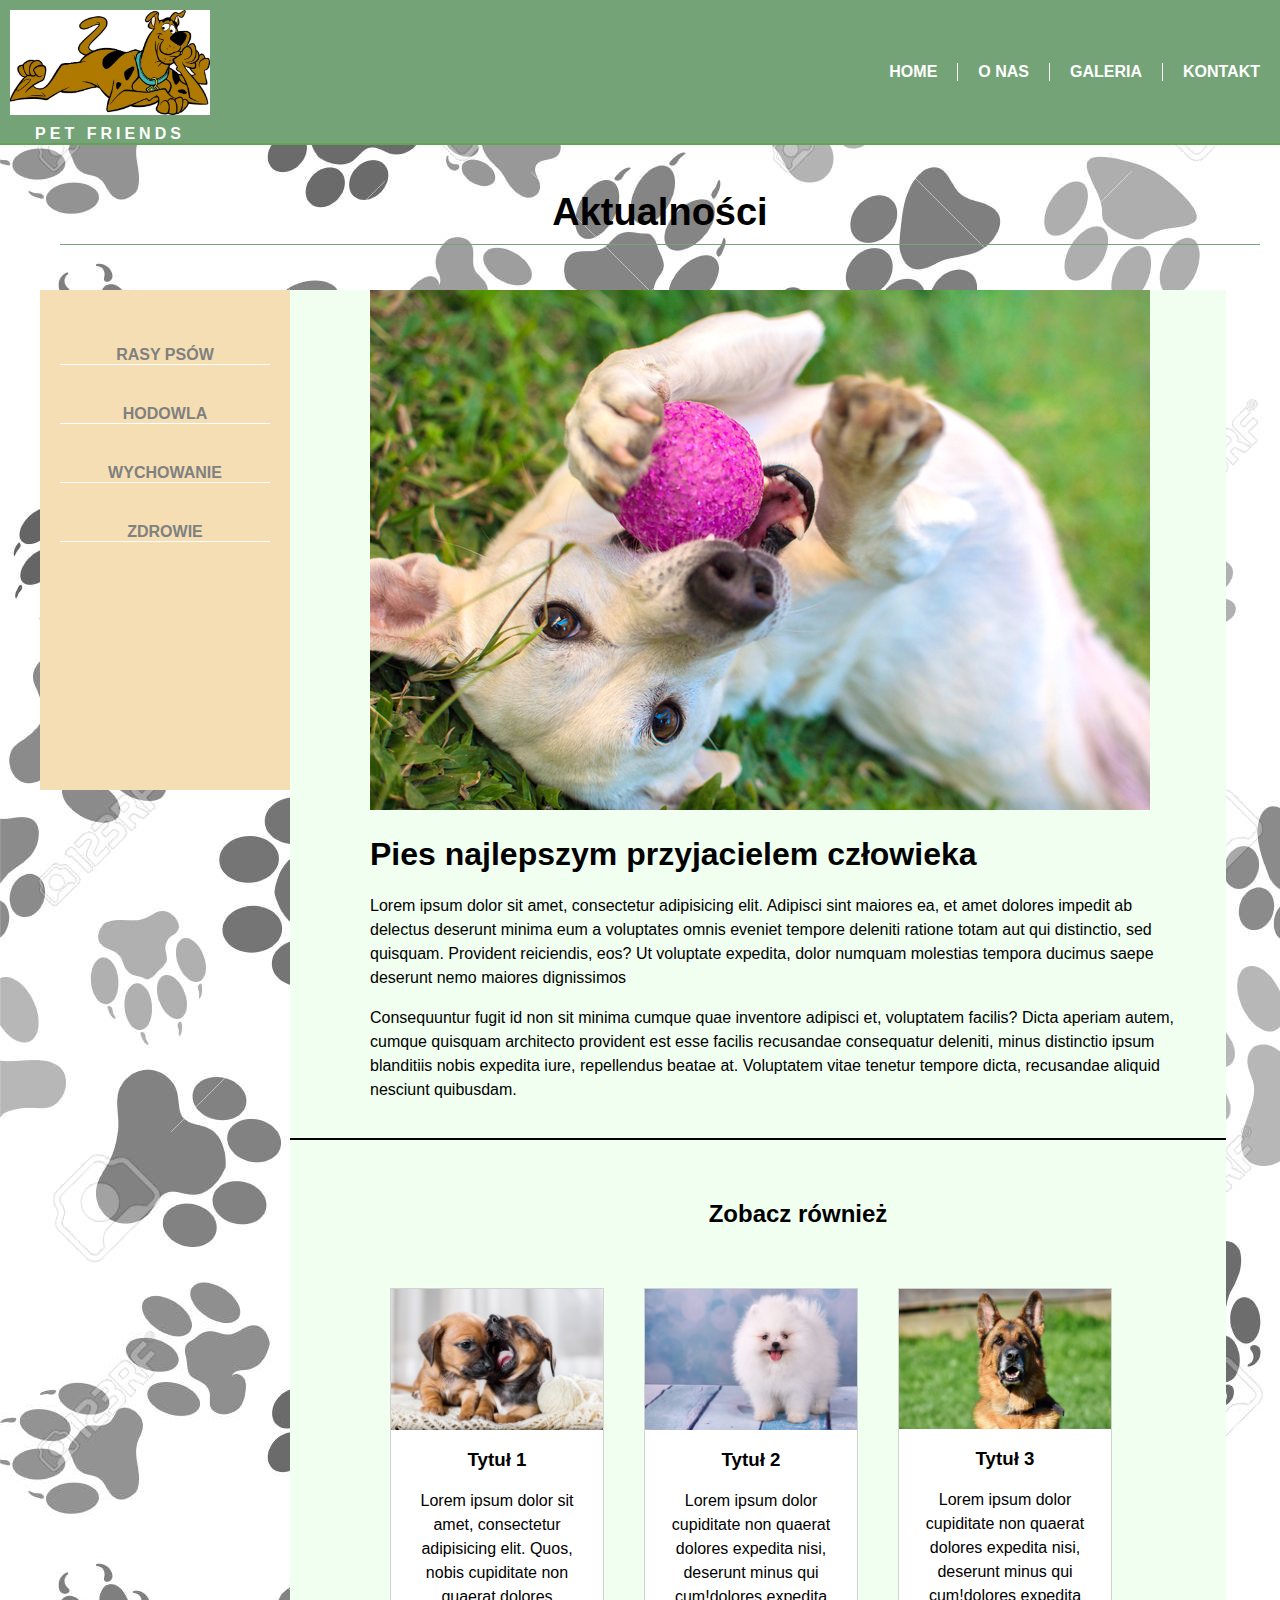
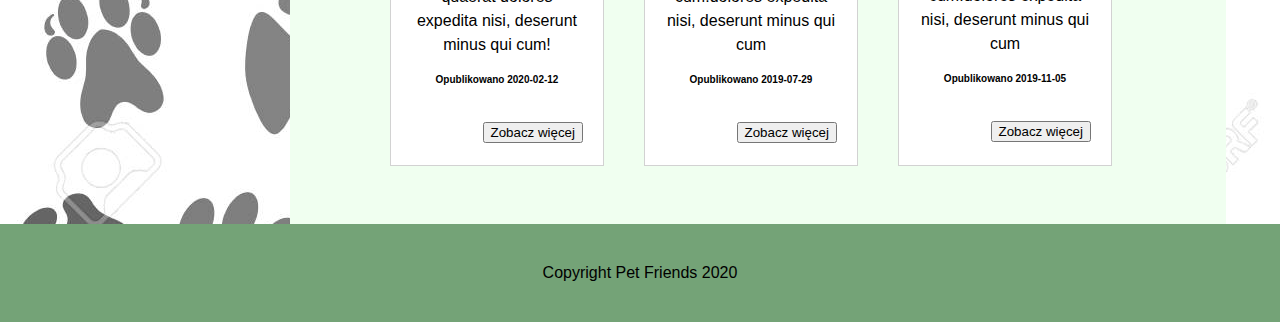
<file: index.html>
<!DOCTYPE html>
<html lang="en">

<head>
    <meta charset="UTF-8">
    <meta name="viewport" content="width=device-width, initial-scale=1.0">
    <link rel="stylesheet" type="text/css" href="style.css" />
    <title>Wszystko o psach</title>
</head>

<body>

    <header class="main-menu-container">
        <div class="main-menu-content">
            <div class="menu-left">
                <img class="company-logo" src="scooby.jpg" />
                <div id=name> Pet Friends</div>
            </div>
            <div class="menu-right">
                <nav class="main-menu">
                    <ul>
                        <li><a href="index.html" title="Home">Home</a></li>
                        <li><a href="o-nas.html" title="O nas">O nas</a></li>
                        <li><a href="galeria.html" title="Galeria">Galeria</a></li>
                        <li><a href="kontakt.html" title="Kontakt">Kontakt</a></li>
                    </ul>
                </nav>
            </div>
        </div>
    </header>

    <main>
        <section class="main-container">
            <section class="page-title-container">
                <div class="page-title-content">
                    <div class="page-title">
                        <h1>Aktualności</h1>
                    </div>
                </div>
            </section>

            <div class="sideBarNavi-container">
                <nav class="sideBarNavi">
                    <ul>
                        <li><a href="index2.html" class="link" title="Rasy psów">Rasy psów</a></li>
                        <li><a href="index2.html" class="link" title="Hodowla">Hodowla</a></li>
                        <li><a href="index2.html" class="link" title="Wychowanie">Wychowanie</a></li>
                        <li><a href="index2.html" class="link" title="Zdrowie">Zdrowie</a></li>
                    </ul>
                </nav>
            </div>

            <section class="entry-post-container">
                <div class="post-entry">
                    <img src="pies1.jpg" alt="Zabawy z psem" />
                    <header>
                        <h1>Pies najlepszym przyjacielem człowieka</h1>
                    </header>
                    <p>Lorem ipsum dolor sit amet, consectetur adipisicing elit. Adipisci sint maiores ea, et amet
                        dolores impedit ab delectus deserunt minima eum a voluptates omnis eveniet tempore deleniti
                        ratione totam aut qui distinctio, sed quisquam. Provident reiciendis, eos? Ut voluptate
                        expedita, dolor numquam molestias tempora ducimus saepe deserunt nemo maiores dignissimos</p>
                    <p>Consequuntur fugit id non sit minima cumque quae inventore adipisci et, voluptatem facilis? Dicta
                        aperiam autem, cumque quisquam architecto provident est esse facilis recusandae consequatur
                        deleniti, minus distinctio ipsum blanditiis nobis expedita iure, repellendus beatae at.
                        Voluptatem vitae tenetur tempore dicta, recusandae aliquid nesciunt quibusdam.</p>
                </div>
            </section>

            <section class="blog-container">
                <div class="blog">
                    <h2 class="blog-title">Zobacz również</h2>
                    <div class="blog-box">
                        <div class="blog-box-inside">
                            <img src="pies2.jpg" alt="Szczeniaki" />
                            <h3>Tytuł 1</h3>
                            <p>Lorem ipsum dolor sit amet, consectetur adipisicing elit. Quos, nobis cupiditate non
                                quaerat dolores expedita nisi, deserunt minus qui cum!</p>
                            <h5>Opublikowano 2020-02-12</h5>
                            <div class="seeMore">
                                <input type="button" value="Zobacz więcej">

                            </div>

                        </div>
                    </div>
                    <div class="blog-box">
                        <div class="blog-box-inside">
                            <img src="pies3.jpg" alt="Szczotkowanie" />
                            <h3>Tytuł 2</h3>
                            <p>Lorem ipsum dolor cupiditate non quaerat dolores expedita nisi, deserunt minus qui
                                cum!dolores expedita nisi, deserunt minus qui cum
                            </p>
                            <h5>Opublikowano 2019-07-29</h5>
                            <div class="seeMore">
                                <input type="button" value="Zobacz więcej">
                            </div>
                        </div>
                    </div>
                    <div class="blog-box">
                        <div class="blog-box-inside">
                            <img src="pies4.jpg" alt="Dbanie o zdrowie" />
                            <h3>Tytuł 3</h3>
                            <p>Lorem ipsum dolor cupiditate non quaerat dolores expedita nisi, deserunt minus qui
                                cum!dolores expedita nisi, deserunt minus qui cum
                            </p>
                            <h5>Opublikowano 2019-11-05</h5>
                            <div class="seeMore">
                                <input type="button" value="Zobacz więcej">
                            </div>
                        </div>
                    </div>
                </div>
            </section>
        </section>
    </main>

    <footer>
        Copyright Pet Friends 2020
    </footer>

</body>

</html>
</file>
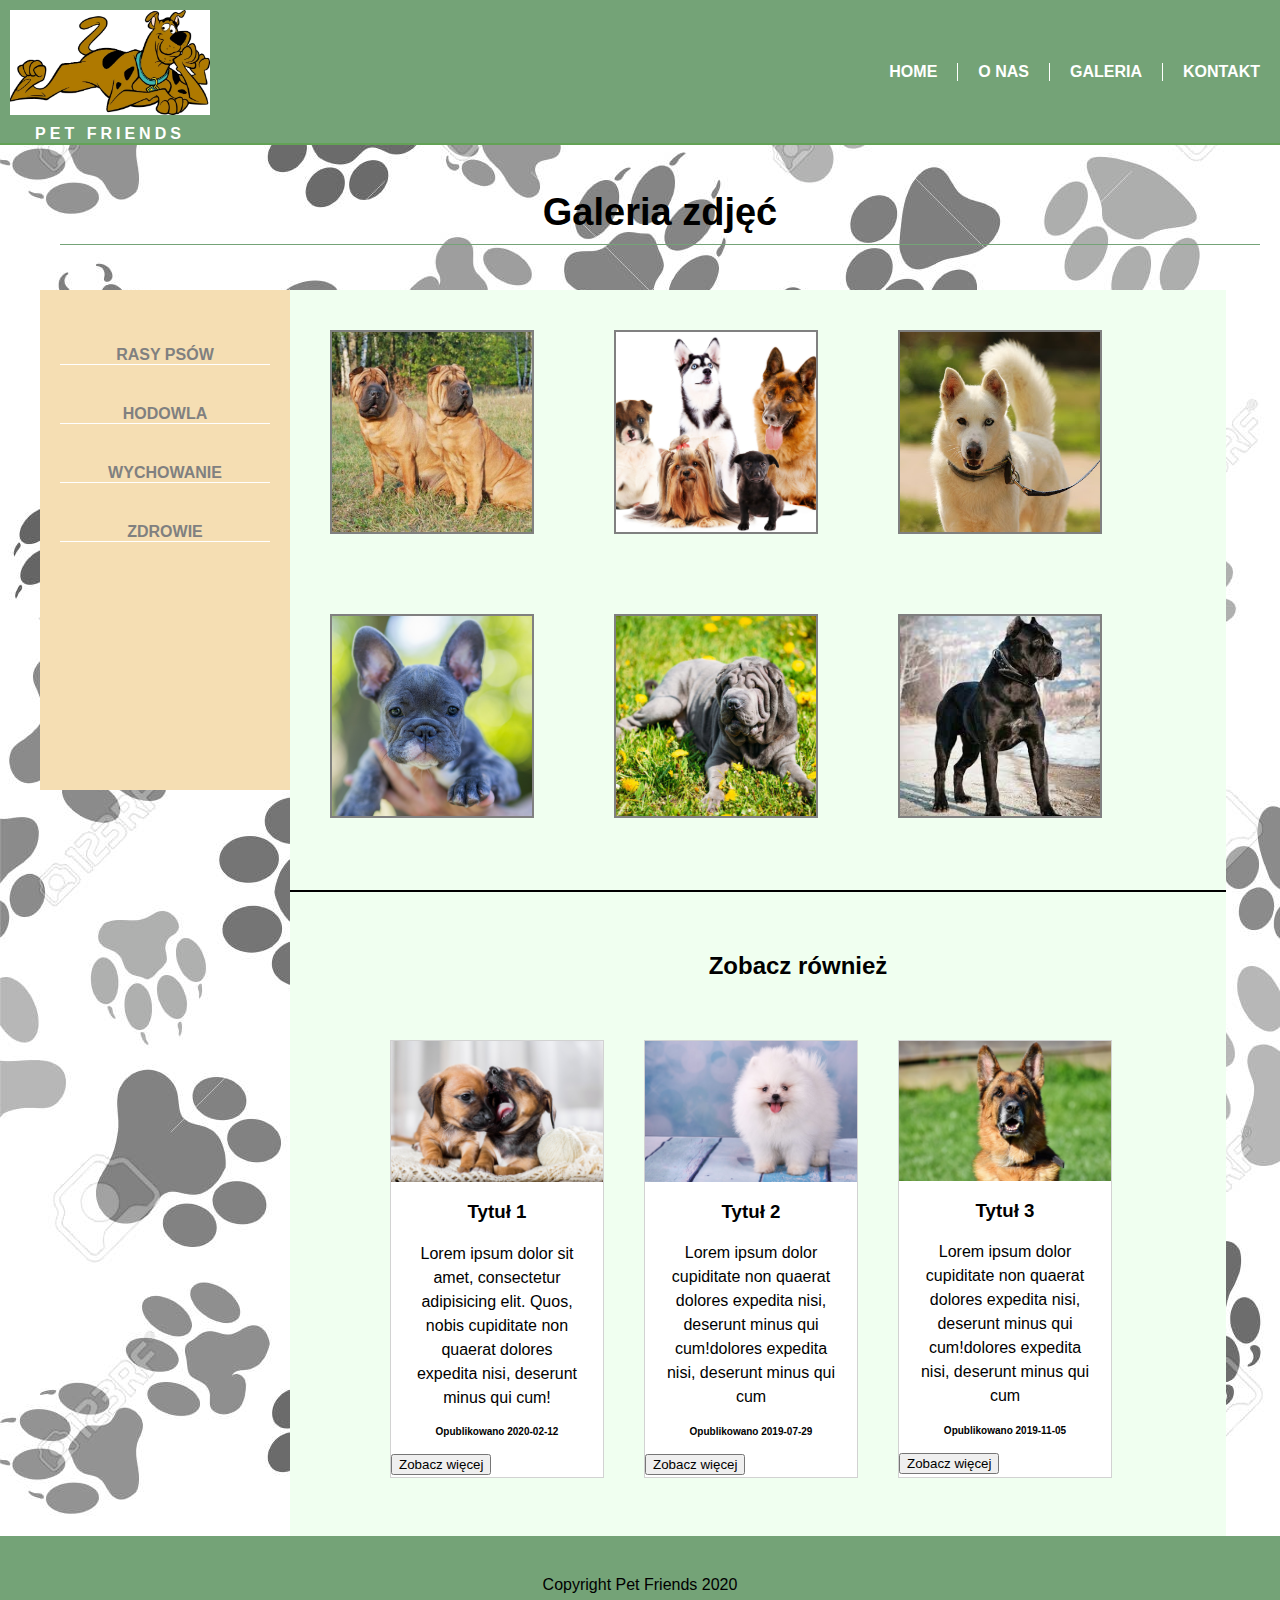
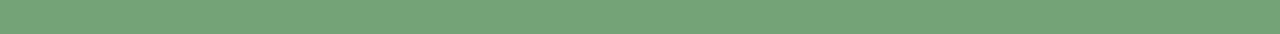
<file: galeria.html>
<!DOCTYPE html>
<html lang="en">

<head>
    <meta charset="UTF-8">
    <meta name="viewport" content="width=device-width, initial-scale=1.0">
    <link rel="stylesheet" type="text/css" href="style.css" />
    <title>Wszystko o psach</title>
</head>

<body>

    <header class="main-menu-container">
        <div class="main-menu-content">
            <div class="menu-left">
                <img class="company-logo" src="scooby.jpg" />
                <div id=name> Pet Friends</div>
            </div>
            <div class="menu-right">
                <nav class="main-menu">
                    <ul>
                        <li><a href="index.html" title="Home">Home</a></li>
                        <li><a href="o-nas.html" title="O nas">O nas</a></li>
                        <li><a href="galeria.html" title="Galeria">Galeria</a></li>
                        <li><a href="kontakt.html" title="Kontakt">Kontakt</a></li>
                    </ul>
                </nav>
            </div>
        </div>
    </header>

    <main>
        <section class="main-container">
            <section class="page-title-container">
                <div class="page-title-content">
                    <div class="page-title">
                        <h1>Galeria zdjęć</h1>
                    </div>
                </div>
            </section>

            <div class="sideBarNavi-container">
                <nav class="sideBarNavi">
                    <ul>
                        <li><a href="index2.html" class="link" title="Rasy psów">Rasy psów</a></li>
                        <li><a href="index2.html" class="link" title="Hodowla">Hodowla</a></li>
                        <li><a href="index2.html" class="link" title="Wychowanie">Wychowanie</a></li>
                        <li><a href="index2.html" class="link" title="Zdrowie">Zdrowie</a></li>
                    </ul>
                </nav>
            </div>

            <section class="entry-foto-container">
                <div class="foto-box">
                    <div class="foto-box-inside">
                        <img src="foto6.jpg" alt="Psy" />

                    </div>
                </div>
                <div class="foto-box">
                    <div class="foto-box-inside">
                        <img src="foto2.jpg" alt="Psy" />
                    </div>
                </div>
                <div class="foto-box">
                    <div class="foto-box-inside">
                        <img src="foto3.jpg" alt="Psy" />

                    </div>
                </div>
                <div class="foto-box">
                    <div class="foto-box-inside">
                        <img src="foto4.jpg" alt="Psy" />

                    </div>
                </div>
                <div class="foto-box">
                    <div class="foto-box-inside">
                        <img src="foto5.jpg" alt="Psy" />

                    </div>
                </div>
                <div class="foto-box">
                    <div class="foto-box-inside">
                        <img src="foto8.jpg" alt="Psy" />

                    </div>
                </div>

            </section>

            <section class="blog-container">
                <div class="blog">
                    <h2 class="blog-title">Zobacz również</h2>
                    <div class="blog-box">
                        <div class="blog-box-inside">
                            <img src="pies2.jpg" alt="Szczeniaki" />
                            <h3>Tytuł 1</h3>
                            <p>Lorem ipsum dolor sit amet, consectetur adipisicing elit. Quos, nobis cupiditate non
                                quaerat dolores expedita nisi, deserunt minus qui cum!</p>
                            <h5>Opublikowano 2020-02-12</h5>
                            <input type="button" value="Zobacz więcej">

                        </div>
                    </div>
                    <div class="blog-box">
                        <div class="blog-box-inside">
                            <img src="pies3.jpg" alt="Szczotkowanie" />
                            <h3>Tytuł 2</h3>
                            <p>Lorem ipsum dolor cupiditate non quaerat dolores expedita nisi, deserunt minus qui
                                cum!dolores expedita nisi, deserunt minus qui cum
                            </p>
                            <h5>Opublikowano 2019-07-29</h5>
                            <input type="button" value="Zobacz więcej">
                        </div>
                    </div>
                    <div class="blog-box">
                        <div class="blog-box-inside">
                            <img src="pies4.jpg" alt="Dbanie o zdrowie" />
                            <h3>Tytuł 3</h3>
                            <p>Lorem ipsum dolor cupiditate non quaerat dolores expedita nisi, deserunt minus qui
                                cum!dolores expedita nisi, deserunt minus qui cum
                            </p>
                            <h5>Opublikowano 2019-11-05</h5>
                            <input type="button" value="Zobacz więcej">
                        </div>
                    </div>
                </div>
            </section>
        </section>
    </main>

    <footer>
        Copyright Pet Friends 2020
    </footer>

</body>

</html>
</file>
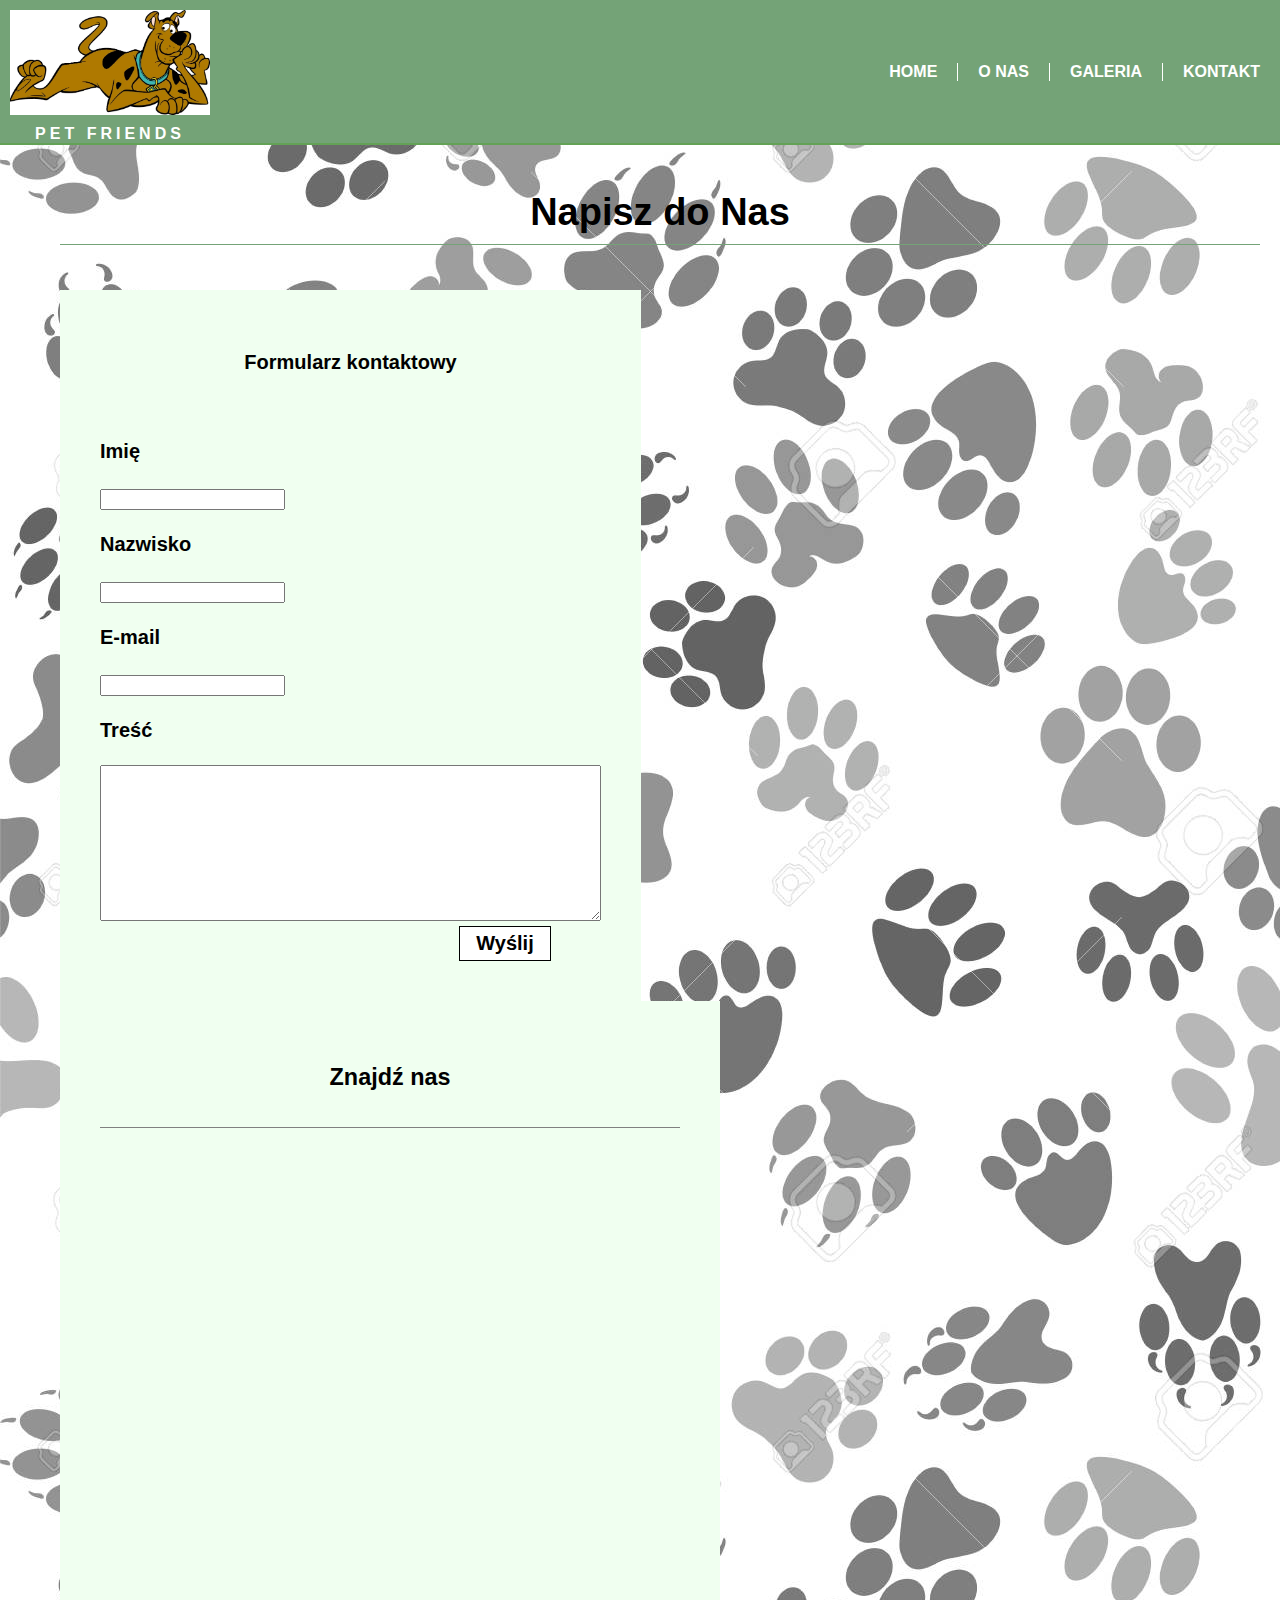
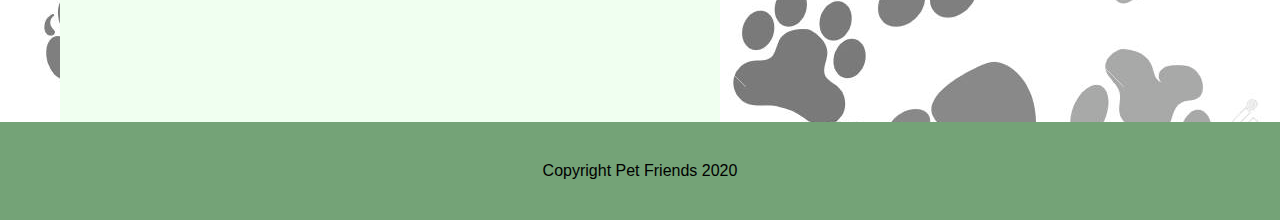
<file: kontakt.html>
<!DOCTYPE html>
<html lang="en">

<head>
    <meta charset="UTF-8">
    <meta name="viewport" content="width=device-width, initial-scale=1.0">
    <link rel="stylesheet" type="text/css" href="style.css" />
    <title>Wszystko o psach</title>
</head>

<body>

    <header class="main-menu-container">
        <div class="main-menu-content">
            <div class="menu-left">
                <img class="company-logo" src="scooby.jpg" />
                <div id=name> Pet Friends</div>
            </div>
            <div class="menu-right">
                <nav class="main-menu">
                    <ul>
                        <li><a href="index.html" title="Home">Home</a></li>
                        <li><a href="o-nas.html" title="O nas">O nas</a></li>
                        <li><a href="galeria.html" title="Galeria">Galeria</a></li>
                        <li><a href="kontakt.html" title="Kontakt">Kontakt</a></li>
                    </ul>
                </nav>
            </div>
        </div>
    </header>

    <main>
        <section class="main-container">
            <section class="page-title-container">
                <div class="page-title-content">
                    <div class="page-title">
                        <h1>Napisz do Nas</h1>
                    </div>
                </div>
            </section>





            <section class="entry-contact-container">
                <div class="form">
                    <form class="form-inside">
                        <div id = "form-title"><p> Formularz kontaktowy </p></div><br></br>
                        Imię <br></br>
                        <input type="text"> <br></br>
                        Nazwisko <br></br>
                        <input type="text"> <br></br>
                        E-mail <br></br>
                        <input type="text"> <br></br>
                        Treść <br></br>
                        <div class="text"><textarea name="nazwa" cols="60" rows="10"></textarea></div>
                        <a class="button" href="#">Wyślij</a>

                    </form>
                </div>
                <div class="maps-container">
                    <div class="map-title">
                        <h3>
                            <p>Znajdź nas</p>
                        </h3>
                    </div>
                    <div class="map">
                        <iframe
                            src="https://www.google.com/maps/embed?pb=!1m18!1m12!1m3!1d2561.302456073246!2d19.934561850672242!3d50.061897079322634!2m3!1f0!2f0!3f0!3m2!1i1024!2i768!4f13.1!3m3!1m2!1s0x47165b120455da67%3A0xc3c7f5071b750d33!2zUnluZWsgR8WCw7N3bnk!5e0!3m2!1spl!2spl!4v1585492323462!5m2!1spl!2spl"
                            width="550" height="550" frameborder="0" style="border:0;" allowfullscreen=""
                            aria-hidden="false" tabindex="0"></iframe>

                    </div>


                </div>

            </section>
        </section>



    </main>

    <footer>
        Copyright Pet Friends 2020
    </footer>

</body>

</html>
</file>
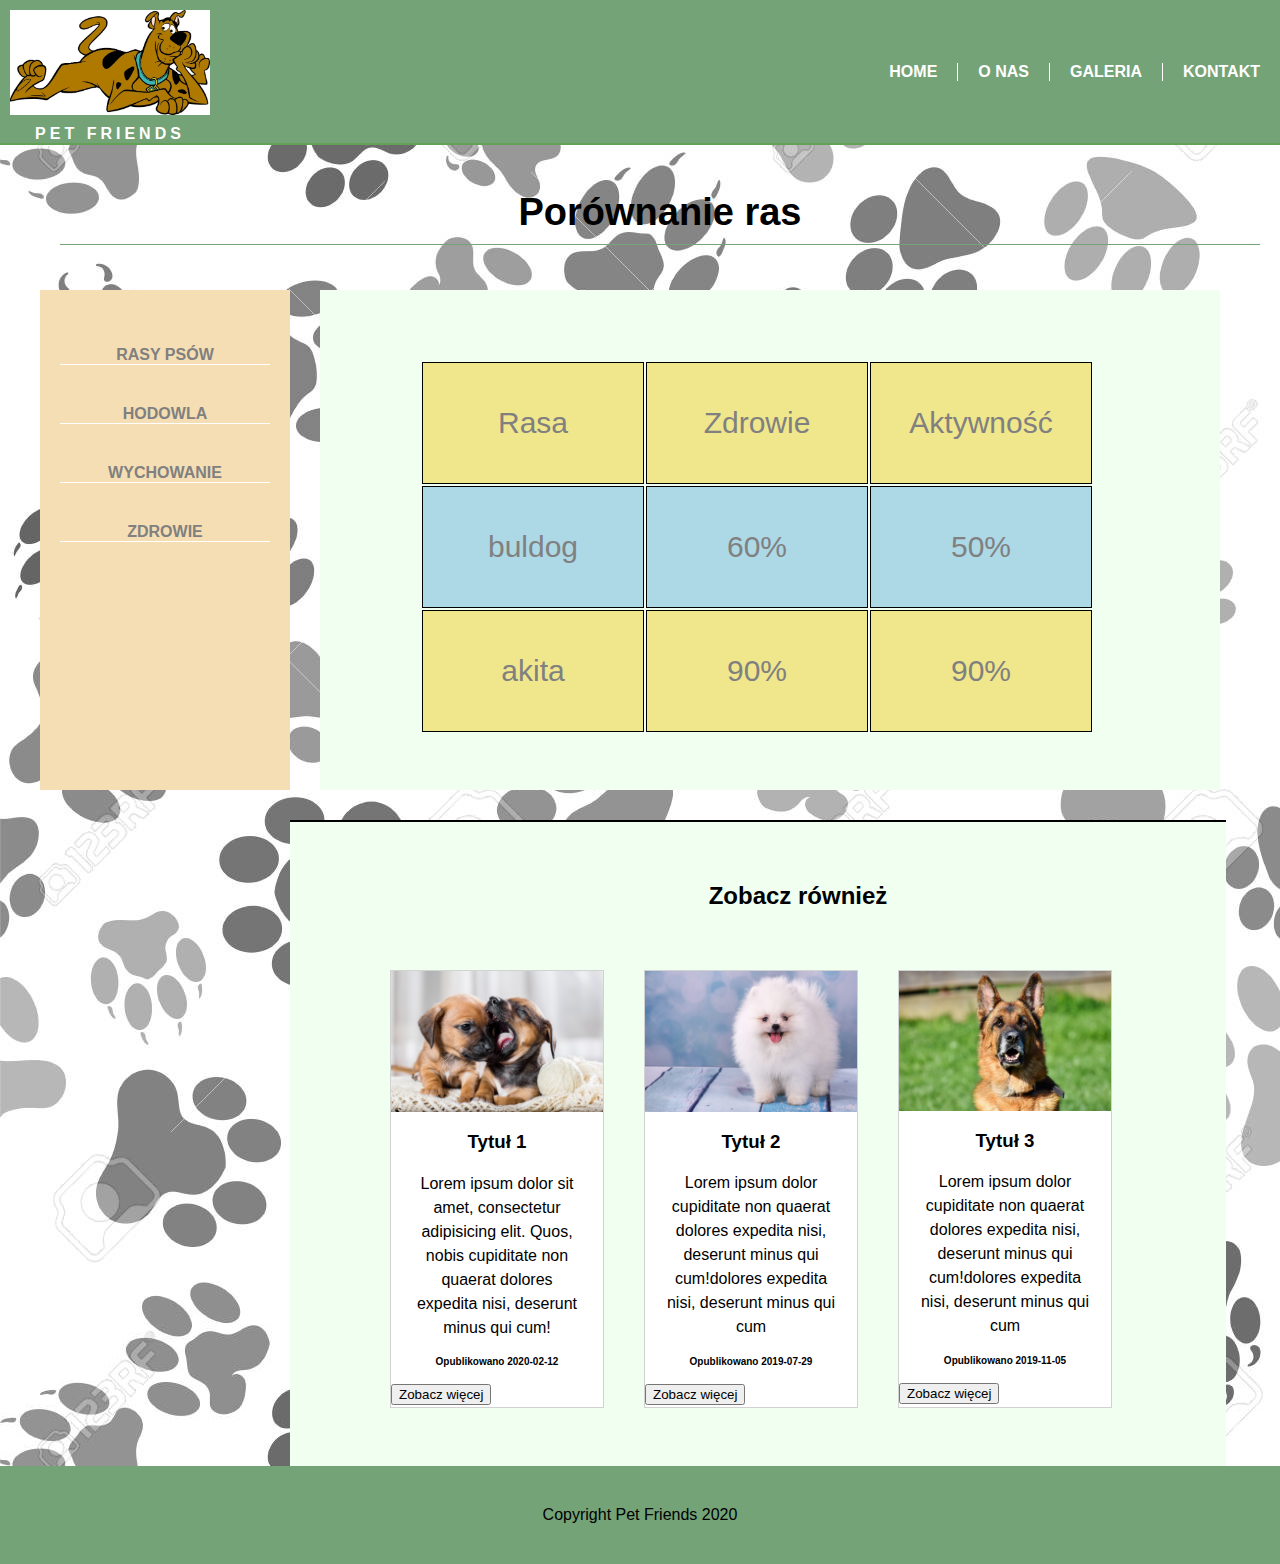
<file: o-nas.html>
<!DOCTYPE html>
<html lang="en">

<head>
    <meta charset="UTF-8">
    <meta name="viewport" content="width=device-width, initial-scale=1.0">
    <link rel="stylesheet" type="text/css" href="style.css" />
    <title>Wszystko o psach</title>
</head>

<body>

    <header class="main-menu-container">
        <div class="main-menu-content">
            <div class="menu-left">
                <img class="company-logo" src="scooby.jpg" />
                <div id=name> Pet Friends</div>
            </div>
            <div class="menu-right">
                <nav class="main-menu">
                    <ul>
                        <li><a href="index.html" title="Home">Home</a></li>
                        <li><a href="o-nas.html" title="O nas">O nas</a></li>
                        <li><a href="galeria.html" title="Galeria">Galeria</a></li>
                        <li><a href="kontakt.html" title="Kontakt">Kontakt</a></li>
                    </ul>
                </nav>
            </div>
        </div>
    </header>

    <main>
        <section class="main-container">
            <section class="page-title-container">
                <div class="page-title-content">
                    <div class="page-title">
                        <h1>Porównanie ras</h1>
                    </div>
                </div>
            </section>

            <div class="sideBarNavi-container">
                <nav class="sideBarNavi">
                    <ul>
                        <li><a href="index2.html" class="link" title="Rasy psów">Rasy psów</a></li>
                        <li><a href="index2.html" class="link" title="Hodowla">Hodowla</a></li>
                        <li><a href="index2.html" class="link" title="Wychowanie">Wychowanie</a></li>
                        <li><a href="index2.html" class="link" title="Zdrowie">Zdrowie</a></li>
                    </ul>
                </nav>
            </div>

            <div class="table-container">
                <div class="table-inside">
                    <style>
                        td {
                            font-size: 30px;
                            color: grey;
                            font-family: 'Raleway', sans-serif;
                            border: 1px solid black;
                            width: 200px;
                            height: 100px;
                            padding: 10px;
                            text-align: center;

                        }
                        thead {
                            background-color: khaki;
                    
                        }
                        tbody {
                            background-color: lightblue;
                        }
                        tfoot {
                            background-color: khaki;
                        }
                    </style>
                    <table>
                        <thead>
                            <tr>
                                <td> Rasa</td>
                                <td> Zdrowie</td>
                                <td> Aktywność</td>
                            </tr>
                        </thead>
                        <tbody>
                            <tr>
                                <td>buldog</td>
                                <td>60%</td>
                                <td>50%</td>
                            </tr>
                        </tbody>
                        <tfoot>
                            <tr>
                                <td>akita</td>
                                <td>90%</td>
                                <td>90%</td>
                            </tr>
                        </tfoot>
                    </table>


                </div>

            </div>


            <section class="blog-container">
                <div class="blog">
                    <h2 class="blog-title">Zobacz również</h2>
                    <div class="blog-box">
                        <div class="blog-box-inside">
                            <img src="pies2.jpg" alt="Szczeniaki" />
                            <h3>Tytuł 1</h3>
                            <p>Lorem ipsum dolor sit amet, consectetur adipisicing elit. Quos, nobis cupiditate non
                                quaerat dolores expedita nisi, deserunt minus qui cum!</p>
                            <h5>Opublikowano 2020-02-12</h5>
                            <input type="button" value="Zobacz więcej">

                        </div>
                    </div>
                    <div class="blog-box">
                        <div class="blog-box-inside">
                            <img src="pies3.jpg" alt="Szczotkowanie" />
                            <h3>Tytuł 2</h3>
                            <p>Lorem ipsum dolor cupiditate non quaerat dolores expedita nisi, deserunt minus qui
                                cum!dolores expedita nisi, deserunt minus qui cum
                            </p>
                            <h5>Opublikowano 2019-07-29</h5>
                            <input type="button" value="Zobacz więcej">
                        </div>
                    </div>
                    <div class="blog-box">
                        <div class="blog-box-inside">
                            <img src="pies4.jpg" alt="Dbanie o zdrowie" />
                            <h3>Tytuł 3</h3>
                            <p>Lorem ipsum dolor cupiditate non quaerat dolores expedita nisi, deserunt minus qui
                                cum!dolores expedita nisi, deserunt minus qui cum
                            </p>
                            <h5>Opublikowano 2019-11-05</h5>
                            <input type="button" value="Zobacz więcej">
                        </div>
                    </div>
                </div>
            </section>
        </section>
    </main>

    <footer>
        Copyright Pet Friends 2020
    </footer>

</body>

</html>
</file>
<file: style.css>
body {
    font-family: 'Raleway', sans-serif;
    margin: 0px;
    background-image: url("tlo.jpg");
}

p {
    line-height: 1.5rem;


}
.main-menu-container {
    width: 100%;
    background-color: #74a377;
    border-bottom: 2px solid #63a255;
}

.main-menu-content {
    display: flex;
    flex-wrap: wrap;
    justify-content: space-between;
    align-items: center;
}

.menu-left {
    padding-left: 0px;
    padding-right: 0px;
    float: left;
}

.company-logo {
    display: block;
    padding: 10px;
    width: 200px;    
}

#name {
    text-transform: uppercase;
    text-align: center;
    color: white;
    font-weight: bold;
    letter-spacing: 4px;
}

.menu-right {
    padding-left: 0px;
    padding-right: 0px; 
    float: left;    
}

.main-menu ul {
    display: flex;
    padding: 0px;
    margin: 0px;
    list-style-type: none; 
}

.main-menu li {
    border-left: 1px solid white;
    padding-left: 20px;
    padding-right: 20px;
}

.main-menu li:first-child {
    border-left: 0px solid black;  
}

.main-menu a {
    text-transform: uppercase;
    font-weight: 700;
    text-decoration: none;
    color: white;
}

.main-menu a:hover {
    color: black;
}

.main-container {
    max-width: 1200px;
    margin: auto;
}

.page-title-container {
    width: 100%;
    padding-top: 20px;
    padding-bottom: 20px;
}

.page-title-content {
    max-width: 1200px;
    margin: auto;
}

.page-title {
    width: 100%;
    padding: 0px 20px 0px 20px;
}

.page-title h1 {
	color: #000000;
    font-weight: 400;
    font-size: 38px;
    padding-bottom: 10px;
    border-bottom: 1px solid #74a377;
    text-align: center;
    font-weight: bold;
}

.sideBarNavi-container {
    height: 500px;
    float: left;
    width: 250px;
    background-color: wheat;
    border-bottom-left-radius: 2px solid #e4cda1
   
}

.sideBarNavi {
    color: grey;
    text-transform: uppercase;
    font-weight: bold;
    list-style-type: none;
}

a.link {
    color:grey;
    text-decoration: none;
}

.link:hover {
    color: black;
}


.sideBarNavi ul {
    padding-left: 20px;
    padding-right: 20px;
    list-style-type: none;
}

.sideBarNavi li {
    padding-top : 40px;
    border-bottom: 1px solid white;
    text-align: center;
   
}

.entry-post-container {
    width: 78%;
    float: left;
    background-color: honeydew;
}

.post-entry {
    padding-left: 80px;
    padding-right: 50px;
    padding-bottom: 20px;
}

.post img {
    max-width: 100%;
    height: auto;
}

.blog-container {
    width: 78%;
    background-color:honeydew;
    background-attachment: fixed;
    padding-bottom: 40px;
    border-top: 2px solid black;
    margin-left: 250px;
    clear: both;
}

.blog {
    display: flex;
    align-items: stretch;
    flex-wrap: wrap;
    margin-left: 80px;
}

.blog-title {
    width: 100%;
    padding-left: 20px;
    padding-right: 20px;
    padding-top: 40px;
    padding-bottom: 20px;
    text-align: center;
}

.blog-box {
    padding: 20px;
    width: 25%;
}

.blog-box-inside {
    background-color: white;
    border: 1px solid #d2d2d2;
    height: 100%;

}

.blog-box-inside h3 {
    padding-left: 20px;
    padding-right: 20px;
    text-align: center;
}

.blog-box-inside h5 {
    padding-left: 20px;
    padding-right: 20px;
    text-align: center;
    font-size: 10px;
   
}

.blog-box-inside p {
    padding-left: 20px;
    padding-right: 20px;
    text-align: center;
}

.blog-box-inside img {
    height: auto;
    width: 100%;
    display: block;
}

.seeMore {
    padding: 20px;
    color:black;
    font-weight: bold;
    text-align: right;
}

footer {
    background-color: #74a377;
    padding: 40px 20px;
    text-align: center; 
    clear: both;
}

/* Galeria zdjęć */

.entry-foto-container {
    width: 78%;
    background-color:honeydew;
    height: 600px;
    margin-left: 250px;
}


.foto-box {
    float: left;
    width: 200px;
    height: 200px;
    margin-right: 40px;
    margin-left: 40px;
    margin-top: 40px;
    margin-bottom: 40px;
    display: block;
    border: 2px solid grey;
}

.foto-box:hover {
    border: 2px solid black
}

.foto-box-inside {
    max-width: 100%;
    height: 100%;
    object-fit: cover;

}

.foto-box-inside img {
    max-width: 100%;
    height: 100%;
    object-fit: cover;
}

.entry-contact-container{
    width: 100%;
    height: auto;
    margin-left: 20px;
    margin-right: auto;
    background-color: honeydew;

}

.form {
    padding:40px;
    max-width: 50%;
    float: left;
    background-color: honeydew;


}

.form-inside {
    font-size: 20px;
    font-weight: bold;
    
}


.form-inside p {
    font-weight: bold;
    text-align: center;
    
}

.button  {
        float: left;
        cursor: pointer;
        width: 80px;
        padding: 5px 5px;
        background-color: white;
        color:black;
        font-weight: bold;
        text-align: center;
        text-decoration: none;
        border: 1px solid black;
        margin-left: 359px;
    
}

.button:hover {
    background-color: gray;
}

.maps-container {
    padding:40px;
    width: 580px;
    height: auto;
    float: left;
    background-color: honeydew;
   
}

.map-title {
    text-align: center;
    font-size: 20px;
    border-bottom: 1px solid gray;
    padding-bottom: 15px;

}

.table-container {
    height: 500px;
    float: left;
    width: 900px;
    background-color:honeydew;
    margin-left: 30px;
    margin-bottom: 30px;

}

.table-inside {
    margin-left: 100px;
    margin-top: 70px;
}

.map {
    margin-left: 20px;
}
@media screen and (max-width: 1200px) {

    .blog-box {
        width: 50%;
    }    
    .post-entry {
        max-width: 100%;
    }

    .sideBarNavi {
        max-width: 100%;
    }
}

@media screen and (max-width: 680px) {

    .main-menu-content {
        justify-content: center;
    }

    .menu-right {
        width: 100%;
        justify-content: center;
    }

    .main-menu {
        padding-top: 10px;
        padding-bottom: 20px;
    }
    
    .main-menu ul {
        flex-wrap: wrap;
        justify-content: center;
    }
    
    .main-menu li{
        width: 100%;
        padding-top: 10px;
        padding-bottom: 10px;
        text-align: center;
        border-left: 0px solid white;
        border-right: 0px solid white; 
    }
    
    .main-menu li:first-child {
        border-left: 0px solid white; 
    }

    .table-container{
        justify-content: left;
        width: auto;
    }
    .blog {
        justify-content: left;
    }
    .blog-box {
        flex-wrap: wrap;
        justify-content: center;
    }
}

@media screen and (max-width: 500px) {

    .blog-box {
        width: 50%;
        flex-wrap: wrap;
        justify-content: center;
    }
}
</file>
